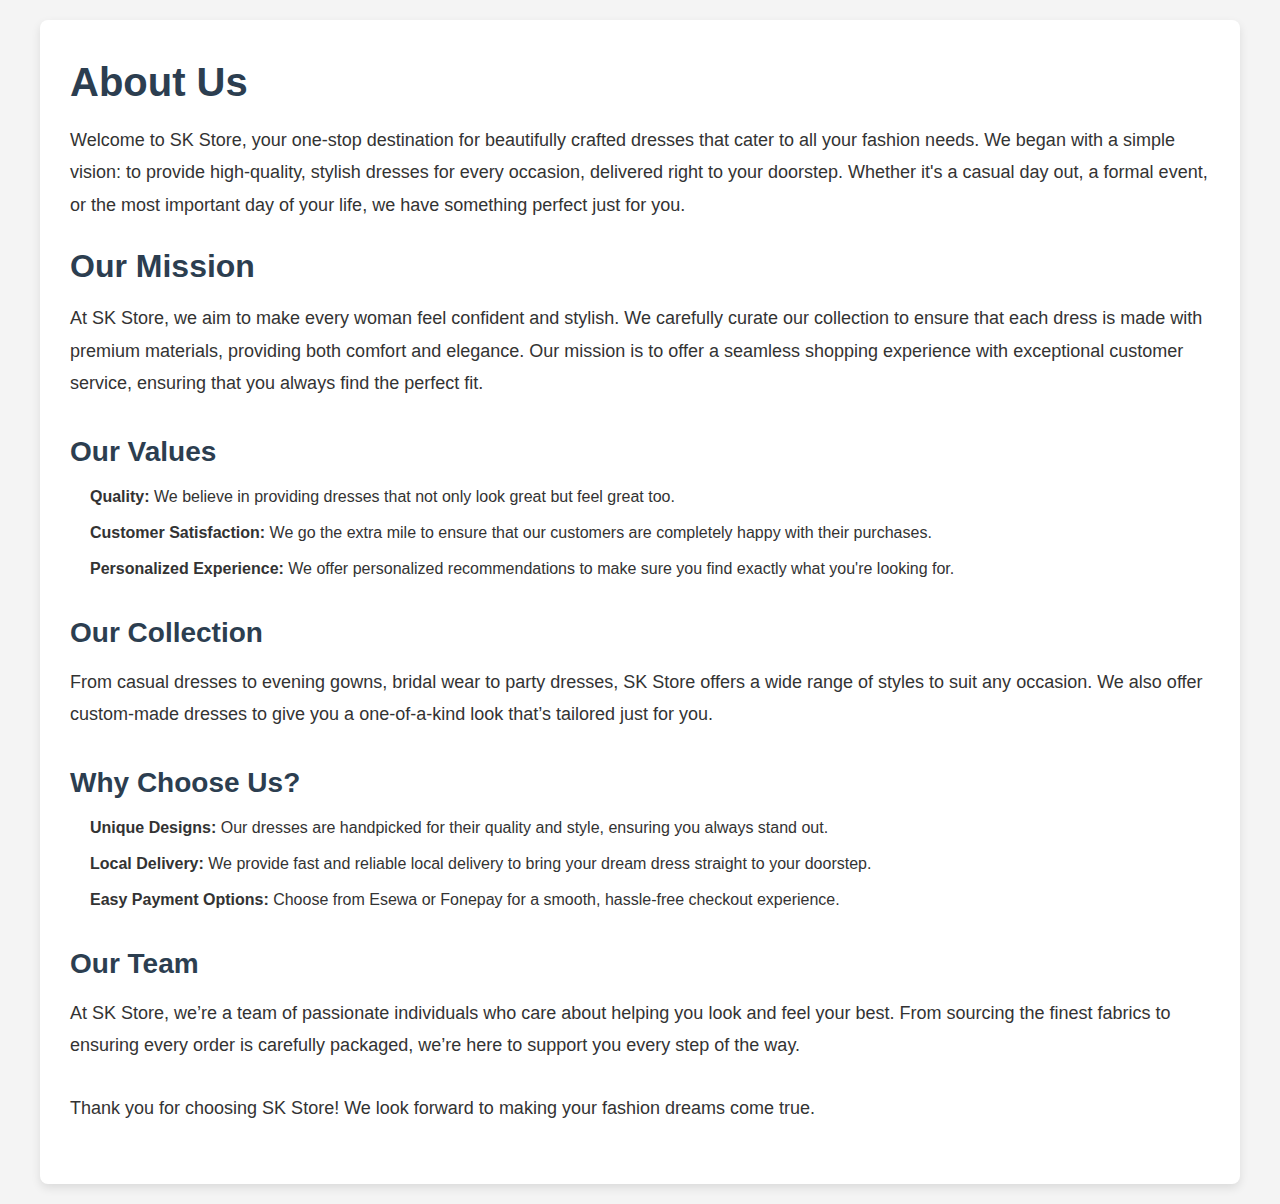
<file: aboutus.html>
<!DOCTYPE html>
<html lang="en">
<head>
    <meta charset="UTF-8">
    <meta name="viewport" content="width=device-width, initial-scale=1.0">
    <title>About Us - SK Store</title>
    <style>
        /* Basic Reset */
        * {
            margin: 0;
            padding: 0;
            box-sizing: border-box;
        }

        /* Body and Font Style */
        body {
            font-family: 'Arial', sans-serif;
            line-height: 1.6;
            background-color: #f4f4f4;
            color: #333;
            padding: 20px;
        }

        h1, h2, h3, h4, h5, h6 {
            color: #2c3e50;
            margin-bottom: 10px;
        }

        h1 {
            font-size: 2.5rem;
        }

        h2 {
            font-size: 2rem;
        }

        h3 {
            font-size: 1.75rem;
        }

        h4, h5, h6 {
            font-size: 1.5rem;
        }

        /* Container */
        .container {
            max-width: 1200px;
            margin: 0 auto;
            background-color: #fff;
            padding: 30px;
            border-radius: 8px;
            box-shadow: 0 4px 10px rgba(0, 0, 0, 0.1);
        }

        /* Section Styling */
        section {
            margin-bottom: 30px;
        }

        /* Paragraph Styling */
        p {
            font-size: 1.125rem;
            margin-bottom: 20px;
            line-height: 1.8;
        }

        /* List Styling */
        ul {
            list-style: none;
            margin-left: 0;
            padding-left: 20px;
        }

        ul li {
            margin-bottom: 10px;
        }

        /* Responsive Styling */
        @media (max-width: 768px) {
            h1 {
                font-size: 2rem;
            }

            h2 {
                font-size: 1.75rem;
            }

            h3 {
                font-size: 1.5rem;
            }

            p {
                font-size: 1rem;
            }

            .container {
                padding: 20px;
            }
        }

        @media (max-width: 480px) {
            h1 {
                font-size: 1.75rem;
            }

            h2 {
                font-size: 1.5rem;
            }

            h3 {
                font-size: 1.25rem;
            }

            p {
                font-size: 0.95rem;
            }

            .container {
                padding: 15px;
            }
        }
    </style>
</head>
<body>

    <div class="container">
        <h1>About Us</h1>
        <p>Welcome to SK Store, your one-stop destination for beautifully crafted dresses that cater to all your fashion needs. We began with a simple vision: to provide high-quality, stylish dresses for every occasion, delivered right to your doorstep. Whether it's a casual day out, a formal event, or the most important day of your life, we have something perfect just for you.</p>

        <section>
            <h2>Our Mission</h2>
            <p>At SK Store, we aim to make every woman feel confident and stylish. We carefully curate our collection to ensure that each dress is made with premium materials, providing both comfort and elegance. Our mission is to offer a seamless shopping experience with exceptional customer service, ensuring that you always find the perfect fit.</p>
        </section>

        <section>
            <h3>Our Values</h3>
            <ul>
                <li><strong>Quality:</strong> We believe in providing dresses that not only look great but feel great too.</li>
                <li><strong>Customer Satisfaction:</strong> We go the extra mile to ensure that our customers are completely happy with their purchases.</li>
                <li><strong>Personalized Experience:</strong> We offer personalized recommendations to make sure you find exactly what you're looking for.</li>
            </ul>
        </section>

        <section>
            <h3>Our Collection</h3>
            <p>From casual dresses to evening gowns, bridal wear to party dresses, SK Store offers a wide range of styles to suit any occasion. We also offer custom-made dresses to give you a one-of-a-kind look that’s tailored just for you.</p>
        </section>

        <section>
            <h3>Why Choose Us?</h3>
            <ul>
                <li><strong>Unique Designs:</strong> Our dresses are handpicked for their quality and style, ensuring you always stand out.</li>
                <li><strong>Local Delivery:</strong> We provide fast and reliable local delivery to bring your dream dress straight to your doorstep.</li>
                <li><strong>Easy Payment Options:</strong> Choose from Esewa or Fonepay for a smooth, hassle-free checkout experience.</li>
            </ul>
        </section>

        <section>
            <h3>Our Team</h3>
            <p>At SK Store, we’re a team of passionate individuals who care about helping you look and feel your best. From sourcing the finest fabrics to ensuring every order is carefully packaged, we’re here to support you every step of the way.</p>
        </section>

        <section>
            <p>Thank you for choosing SK Store! We look forward to making your fashion dreams come true.</p>
        </section>
    </div>

</body>
</html>
</file>
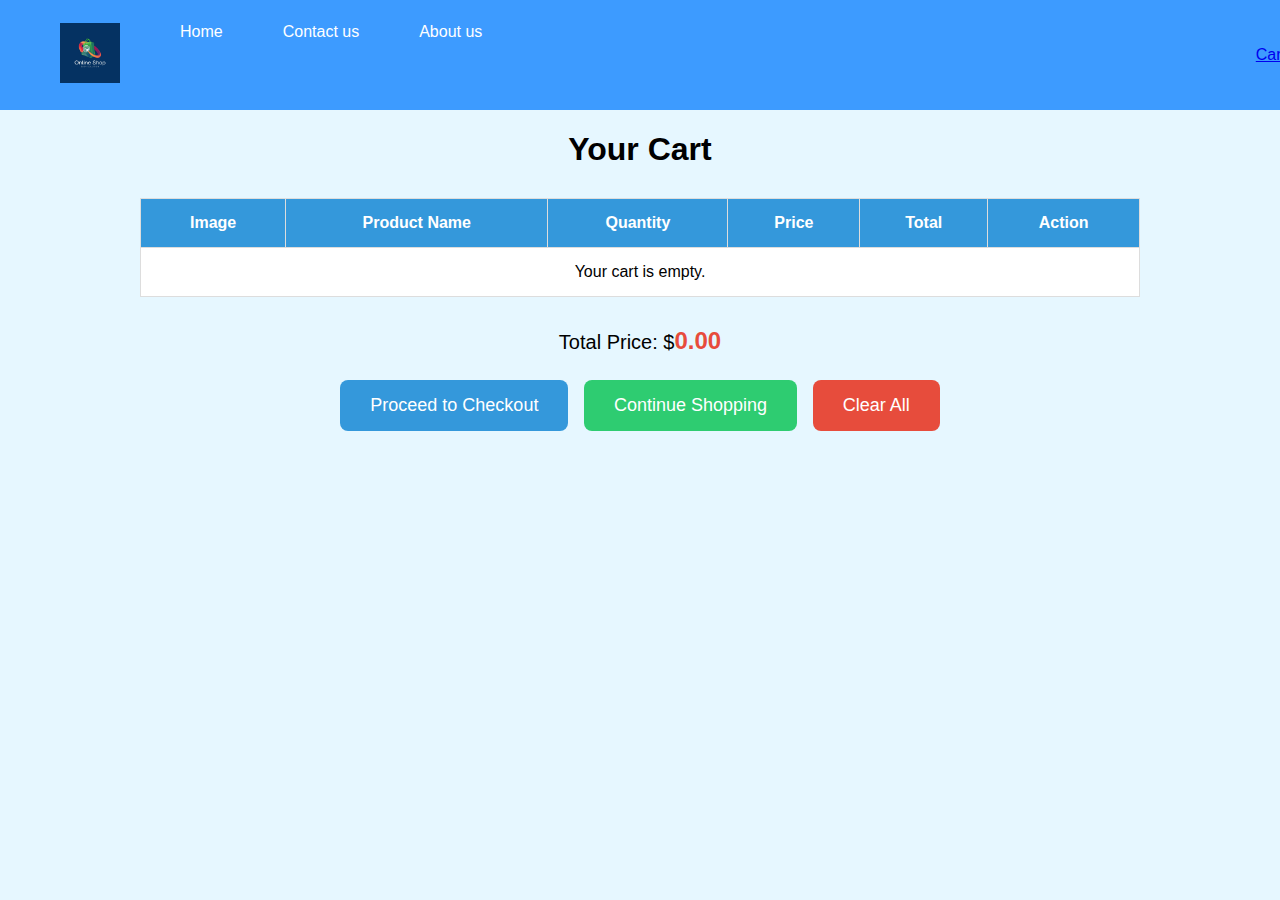
<file: cart.html>
<!DOCTYPE html>
<html lang="en">
<head>
    <meta charset="UTF-8">
    <meta name="viewport" content="width=device-width, initial-scale=1.0">
    <title>Cart-SK Store</title>
    <link rel="shortcut icon" href="logo.webp" type="image/x-icon">
    <link rel="stylesheet" href="cart.css">
</head>
<body>

<!-- nav start -->
        <div class="container-fluid">
            <nav>
                <div class="left">
                    <a href=""><img src="logo.webp" alt="" height="60px"></a>
                    <a href="">Home</a>
                    <a href="">Contact us</a>
                    <a href="">About us</a>
                </div>
                <a href="cart.html">Cart (<span id="cart-count">0</span>)</a>
            </nav>
        </div>
<!-- nav end -->

    <main>
        <h1>Your Cart</h1>
        
        <table id="cart-table">
            <thead>
                <tr>
                    <th>Image</th>
                    <th>Product Name</th>
                    <th>Quantity</th>
                    <th>Price</th>
                    <th>Total</th>
                    <th>Action</th>
                </tr>
            </thead>
            <tbody id="cart-items"></tbody>
        </table>

        <div class="cart-summary">
            <p>Total Price: $<span id="total-price">0.00</span></p>
            <div class="cart-buttons">
                <button class="checkout-btn">Proceed to Checkout</button>
                <button class="continue-shopping-btn" onclick="continueShopping()">Continue Shopping</button>
                <button class="clear-all-btn" onclick="clearCart()">Clear All</button>
            </div>
        </div>
    </main>

    <script src="cart.js"></script>

</body>
</html>
</file>
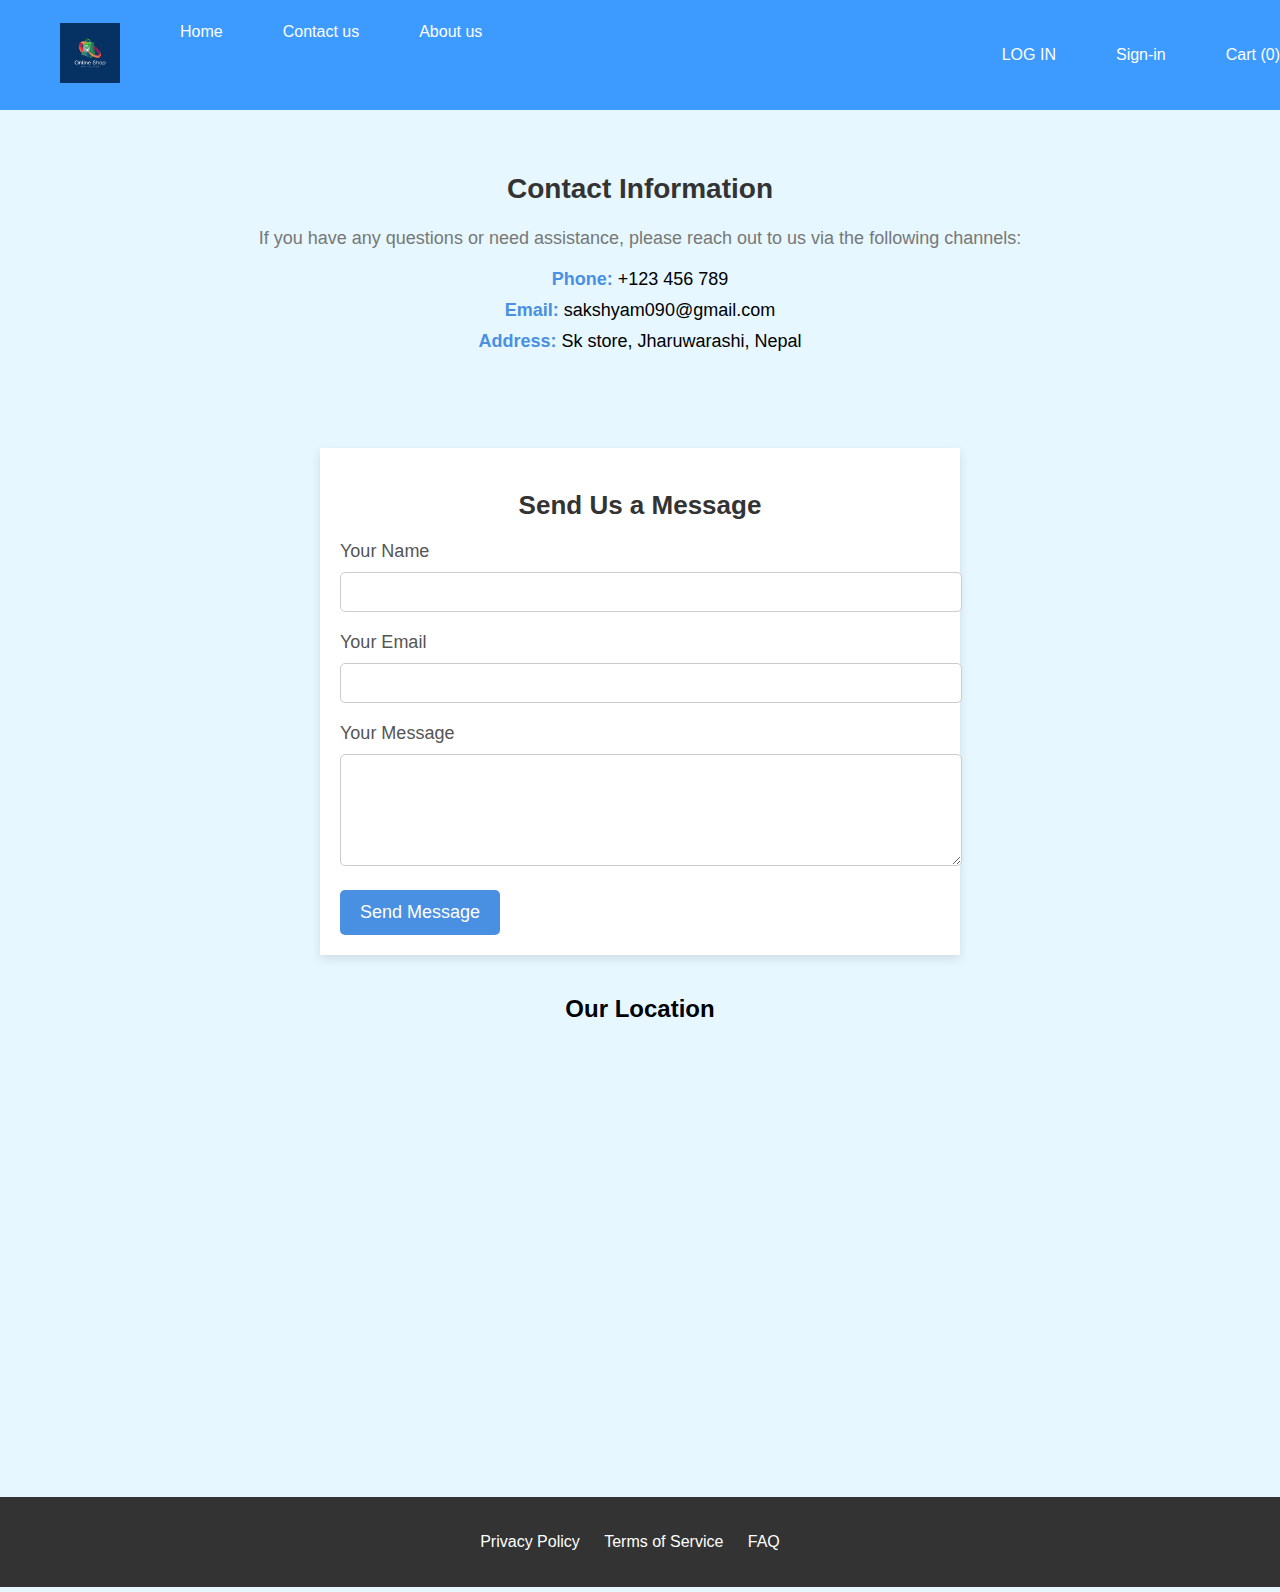
<file: contactus.html>
<!DOCTYPE html>
<html lang="en">
<head>
    <meta charset="UTF-8">
    <meta name="viewport" content="width=device-width, initial-scale=1.0">
    <title>Contact Us-Sk store</title>
    <link rel="stylesheet" href="cantact.css">
    <link rel="shortcut icon" href="logo.webp" type="image/x-icon">
</head>
<body>
    <!-- nav start -->
    <div class="container-fluid">
        <nav>
            <div class="left">
                <a href=""><img src="logo.webp" alt="" height="60px"></a>
                <a href="">Home</a>
                <a href="contactus.html">Contact us</a>
                <a href="aboutus.html">About us</a>
            </div>

            
            <div class="right">
                <a href="login.html" id="loginLink"><i class="bi bi-box-arrow-in-right"></i> LOG IN</a>
                <a href="Signin.html"><i class="bi bi-door-open"></i> Sign-in</a>
                <a href="cart.html"><i class="bi bi-minecart"></i> Cart (<span id="cart-count">0</span>)</a>
            </div>
        </nav>
    </div>
    <!-- nav ended -->


    <section class="contact-info">
        <h2>Contact Information</h2>
        <p>If you have any questions or need assistance, please reach out to us via the following channels:</p>
        <ul>
            <li><strong>Phone:</strong> +123 456 789</li>
            <li><strong>Email:</strong> sakshyam090@gmail.com</li>
            <li><strong>Address:</strong> Sk store, Jharuwarashi, Nepal</li>
        </ul>
    </section>

    <!-- Contact Form Section -->
    <section class="contact-form">
        <h2>Send Us a Message</h2>
        <form action="/submit-contact-form" method="POST">
            <label for="name">Your Name</label>
            <input type="text" id="name" name="name" required>

            <label for="email">Your Email</label>
            <input type="email" id="email" name="email" required>

            <label for="message">Your Message</label>
            <textarea id="message" name="message" rows="5" required></textarea>

            <button type="submit">Send Message</button>
        </form>
    </section>

    <!-- Map Section (optional) -->
    <section class="map">
        <h2>Our Location</h2>
        <iframe src="https://www.google.com/maps/embed?pb=!1m18!1m12!1m3!1d3535.2206029497343!2d85.34616647629412!3d27.61768357623408!2m3!1f0!2f0!3f0!3m2!1i1024!2i768!4f13.1!3m3!1m2!1s0x39eb17043a5a0f7f%3A0x32504b4ded84397c!2sJharuwarasi%20Waterfall!5e0!3m2!1sen!2snp!4v1740229746936!5m2!1sen!2snp" width="600" height="450" style="border:0;" allowfullscreen="" loading="lazy" ></iframe>
    </section>


    <!-- Footer Section -->
    <footer>
        <ul>
            <li><a href="privacy-policy.html">Privacy Policy</a></li>
            <li><a href="terms.html">Terms of Service</a></li>
            <li><a href="faq.html">FAQ</a></li>
        </ul>
    </footer>

</body>
</html>
</file>
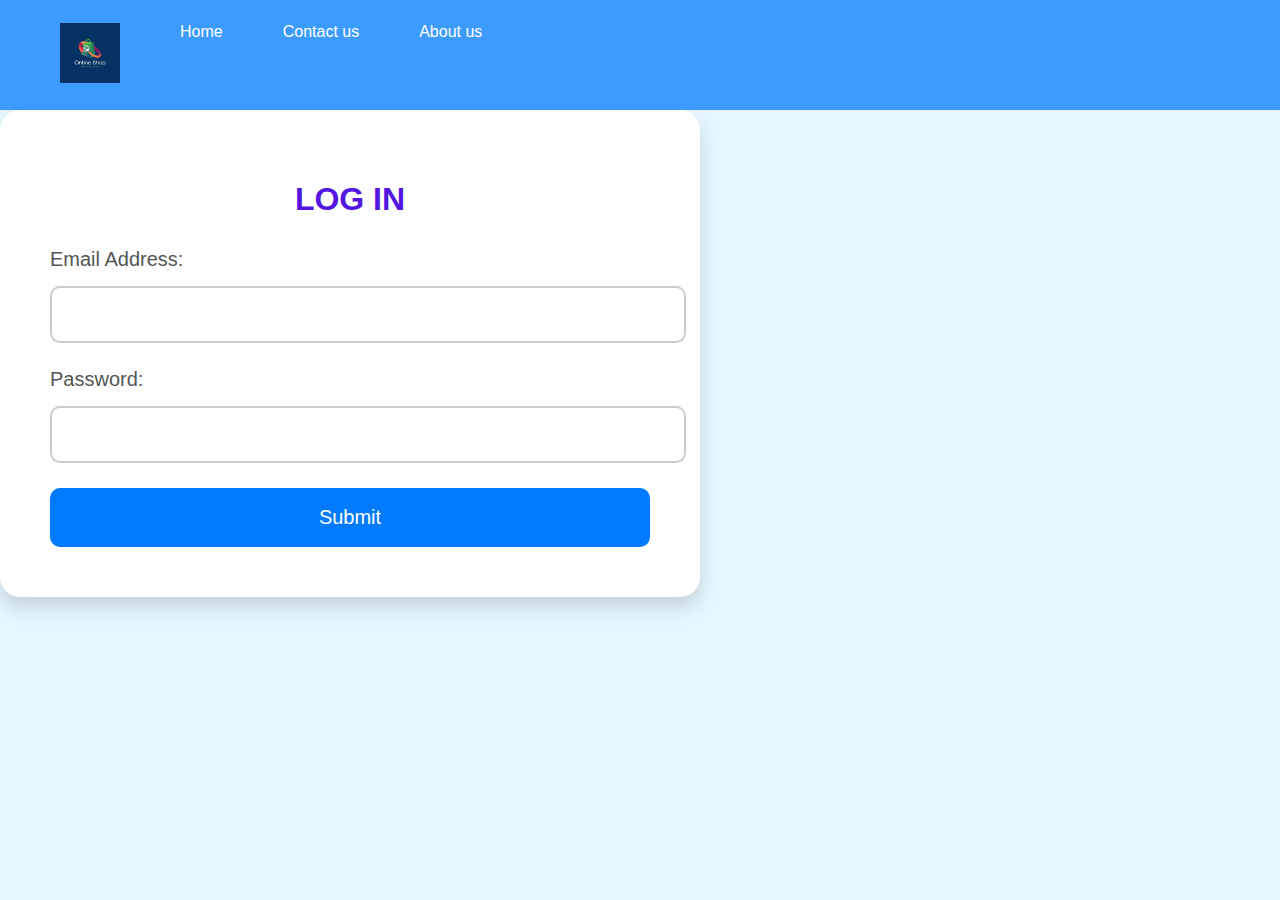
<file: login.html>
<!DOCTYPE html>
<html lang="en">
<head>
    <meta charset="UTF-8">
    <meta name="viewport" content="width=device-width, initial-scale=1.0">
    <title>SK Store - Log In</title>

    <link rel="stylesheet" href="login.css">
    <link rel="shortcut icon" href="logo.webp" type="image/x-icon">
</head>
<body>
      <!-- nav start -->
  <div class="container-fluid">
    <nav>
         <div class="left">
         <a href=""><img src="logo.webp" alt="" height="60px"></a>
             <a href="">Home</a>
             <a href="">Contact us</a>
             <a href="">About us</a>
         </div>
             
     </nav>
 </div>
 <!-- nav ended -->
    <!-- form start -->
    <div class="form-border">
        <div class="form-container">
            <h1>LOG IN</h1>

            <form id="loginForm">
                <label for="email">Email Address:</label>
                <input type="email" id="email" name="email" required>

                <label for="password">Password:</label>
                <input type="password" name="password" id="password" required>

                <button type="submit">Submit</button>
                <p id="error-message" style="color: red; display: none;">Please enter a valid email and password.</p>
            </form>
        </div>
    </div>
    <!-- form ended -->

    <script>
        document.getElementById("loginForm").addEventListener("submit", function(event) {
            event.preventDefault();

            let email = document.getElementById("email").value.trim();
            let password = document.getElementById("password").value.trim();
            let errorMessage = document.getElementById("error-message");

            if (email !== "" && password !== "") {
                localStorage.setItem("userEmail", email);
                localStorage.setItem("userPassword", password);

                alert("Login successful!");
                window.location.href = "product.html";
            } else {
                errorMessage.style.display = "block";
            }
        });
    </script>

</body>
</html>
</file>
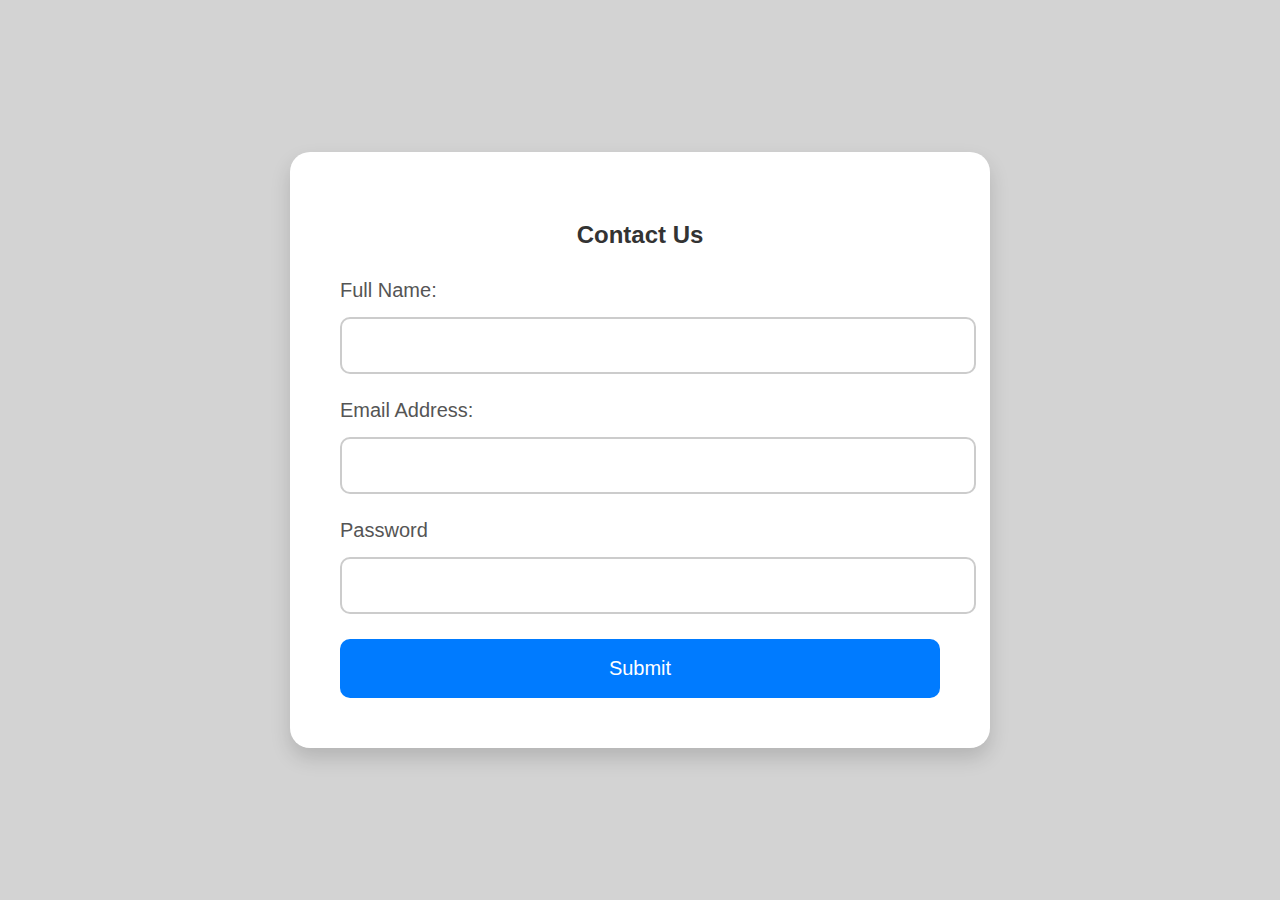
<file: Signin.html>
<!DOCTYPE html>
<html lang="en">
<head>
  <meta charset="UTF-8">
  <meta name="viewport" content="width=device-width, initial-scale=1.0">
  <title>Sign In-Sk Store</title>
  <link rel="stylesheet" href="Signin.css">
  <link rel="shortcut icon" href="logo.webp" type="image/x-icon">
</head>
<body>
     <div class="form-container">
    <h2>Contact Us</h2>
    <form action="#" method="post">
      <label for="name">Full Name:</label>
      <input type="text" id="name" name="name" required>

      <label for="email">Email Address:</label>
      <input type="email" id="email" name="email" required>
      <label for="password">Password</label>
      <input type="password" name="password" id="password">
      <a href="login.html">

          <button type="submit">Submit</button>
      </a>
    </form>
  </div>
</body>
</html>
</file>
<file: cart.css>
body {
    font-family: 'Arial', sans-serif;
    margin: 0;
    padding: 0;
    background-color: #e6f7ff;
}

.container-fluid {
    width: 100%;
    margin: 0 auto;
}

nav {
    display: flex;
    justify-content: space-between;
    align-items: center;
    background-color: #3d9bff;
    padding: 15px 30px;
    width: 100%;
}

nav img {
    height: 60px;
    transition: opacity 0.3s ease;
}

nav img:hover {
    opacity: 0.8;
}

nav .left a,
nav .right a {
    color: #fff;
    text-decoration: none;
    margin: 0 15px;
    font-size: 16px;
}

nav .left a {
    padding: 8px 15px;
    border-radius: 5px;
    color: white;
    text-decoration: none;
    transition: background-color 0.3s ease;
}

nav .left a:hover {
    background-color: #006699;
}

nav .left a:hover,
nav .right a:hover {
    text-decoration: underline;
}

nav .left {
    display: flex;
}

nav .right {
    display: flex;
    align-items: center;
}

nav .right a {
    color: #fff;
    font-size: 16px;
    margin: 0 15px;
    padding: 8px 15px;
    border-radius: 5px;
    transition: background-color 0.3s ease;
}

nav .right a:hover {
    background-color: #006699;
}

#cart-count {
    font-weight: bold;
    color: #ffcc00;
}

/* Responsive Design */
@media (max-width: 768px) {
    nav {
        flex-direction: column;
        padding: 10px 15px;
    }

    nav .left,
    nav .right {
        flex-direction: column;
        align-items: center;
        width: 100%;
        margin-bottom: 10px;
    }

    nav .left a,
    nav .right a {
        margin: 10px 0;
    }

    .search {
        width: 100%;
        justify-content: center;
        margin-top: 10px;
    }

    .search input[type="text"] {
        width: 80%;
    }
}

main {
    margin-top: 20px;
    max-width: 1000px;
    margin: 0 auto;
}

h1 {
    text-align: center;
    font-size: 32px;
    margin-bottom: 30px;
}

#cart-table {
    width: 100%;
    border-collapse: collapse;
    margin-bottom: 30px;
}

#cart-table th, #cart-table td {
    padding: 15px;
    text-align: center;
    border: 1px solid #ddd;
}

#cart-table th {
    background-color: #3498db;
    color: white;
    font-weight: bold;
}

#cart-table td {
    background-color: white;
}

.cart-item-image img {
    max-width: 80px;
    max-height: 80px;
    object-fit: contain;
    border-radius: 8px;
}

.cart-item-name, .cart-item-quantity, .cart-item-price, .cart-item-total {
    font-size: 16px;
}

.cart-item-action button {
    background-color: #e74c3c;
    color: white;
    padding: 8px 15px;
    border: none;
    border-radius: 5px;
    cursor: pointer;
}

.cart-item-action button:hover {
    background-color: #c0392b;
}

.cart-summary {
    text-align: center;
    margin-top: 30px;
    font-size: 20px;
}

#total-price {
    font-weight: bold;
    font-size: 24px;
    color: #e74c3c;
}

.cart-buttons {
    margin-top: 20px;
}

.checkout-btn, .continue-shopping-btn, .clear-all-btn {
    background-color: #3498db;
    color: white;
    padding: 15px 30px;
    border: none;
    border-radius: 8px;
    font-size: 18px;
    cursor: pointer;
    margin: 5px;
}

.checkout-btn:hover, .continue-shopping-btn:hover, .clear-all-btn:hover {
    background-color: #2980b9;
}

.continue-shopping-btn {
    background-color: #2ecc71;
}

.clear-all-btn {
    background-color: #e74c3c;
}
</file>
<file: cantact.css>
body {
    font-family: 'Arial', sans-serif;
    margin: 0;
    padding: 0;
    background-color: #e6f7ff;
}

.container-fluid {
    width: 100%;
    margin: 0 auto;
}

nav {
    display: flex;
    justify-content: space-between;
    align-items: center;
    background-color: #3d9bff;
    padding: 15px 30px;
    width: 100%;
}

nav img {
    height: 60px;
    transition: opacity 0.3s ease;
}

nav img:hover {
    opacity: 0.8;
}

nav .left a,
nav .right a {
    color: #fff;
    text-decoration: none;
    margin: 0 15px;
    font-size: 16px;
}

nav .left a {
    padding: 8px 15px;
    border-radius: 5px;
    color: white;
    text-decoration: none;
    transition: background-color 0.3s ease;
}

nav .left a:hover {
    background-color: #006699;
}

nav .left a:hover,
nav .right a:hover {
    text-decoration: underline;
}

nav .left {
    display: flex;
}

.search {
    display: flex;
    align-items: center;
    justify-content: center;
    margin: 20px;
}

.search label {
    margin-right: 10px;
    font-size: 16px;
    color: #333;
}

.search input[type="text"] {
    width: 250px;
    padding: 8px 12px;
    font-size: 14px;
    border: 2px solid #ccc;
    border-radius: 5px;
    outline: none;
    transition: border-color 0.3s ease;
}

.search input[type="text"]:focus {
    border-color: #007bff;
    box-shadow: 0 0 5px rgba(0, 123, 255, 0.5);
}

.search input[type="text"]::placeholder {
    color: #aaa;
}

nav .right {
    display: flex;
}

nav .right a {
    padding: 8px 15px;
    border-radius: 5px;
    transition: background-color 0.3s ease;
}

nav .right a:hover {
    background-color: #006699;
}

/* Contact Info Section */
.contact-info {
    padding: 40px 20px;
    text-align: center;
}

.contact-info h2 {
    font-size: 28px;
    color: #333;
}

.contact-info p {
    font-size: 18px;
    color: #777;
}

.contact-info ul {
    list-style: none;
    padding: 0;
    margin-top: 20px;
}

.contact-info ul li {
    font-size: 18px;
    margin-bottom: 10px;
}

.contact-info ul li strong {
    color: #4a90e2;
}

/* Contact Form Section */
.contact-form {
    background-color: white;
    max-width: 600px;
    margin: 40px auto;
    padding: 20px;
    box-shadow: 0px 4px 10px rgba(0, 0, 0, 0.1);
}

.contact-form h2 {
    font-size: 26px;
    color: #333;
    text-align: center;
    margin-bottom: 20px;
}

.contact-form label {
    font-size: 18px;
    color: #555;
    margin-bottom: 10px;
    display: block;
}

.contact-form input, .contact-form textarea {
    width: 100%;
    padding: 10px;
    margin-bottom: 20px;
    border: 1px solid #ccc;
    border-radius: 5px;
    font-size: 16px;
}

.contact-form button {
    background-color: #4a90e2;
    color: white;
    padding: 12px 20px;
    border: none;
    border-radius: 5px;
    font-size: 18px;
    cursor: pointer;
}

.contact-form button:hover {
    background-color: #357ab7;
}

/* Map Section */
.map {
    text-align: center;
    margin-top: 40px;
}

.map iframe {
    border: none;
    width: 100%;
    height: 450px;
}

/* Footer Section */
footer {
    background-color: #333;
    color: white;
    text-align: center;
    padding: 20px;
}

footer ul {
    list-style: none;
    padding: 0;
}

footer ul li {
    display: inline;
    margin-right: 20px;
}

footer ul li a {
    color: white;
    text-decoration: none;
    font-size: 16px;
}

footer ul li a:hover {
    text-decoration: underline;
}
</file>
<file: login.css>
/* styles.css */
body {
  font-family: 'Arial', sans-serif;
  margin: 0;
  padding: 0;
  background-color: #e6f7ff;
}

.container-fluid {
  width: 100%;
  margin: 0 auto;
}

nav {
  display: flex;
  justify-content: space-between;
  align-items: center;
  background-color: #3d9bff;
  padding: 15px 30px;
  width: 100%;
}

nav img {
  height: 60px;
  transition: opacity 0.3s ease;
}

nav img:hover {
  opacity: 0.8;
}

nav .left a,
nav .right a {
  color: #fff;
  text-decoration: none;
  margin: 0 15px;
  font-size: 16px;
}

nav .left a {
  padding: 8px 15px;
  border-radius: 5px;
  color: white;
  text-decoration: none;
  transition: background-color 0.3s ease;
}

nav .left a:hover {
  background-color: #006699;
}

nav .left a:hover,
nav .right a:hover {
  text-decoration: underline;
}

nav .left {
  display: flex;
}

nav .right {
  display: flex;
  align-items: center;
}

nav .right a {
  color: #fff;
  font-size: 16px;
  margin: 0 15px;
  padding: 8px 15px;
  border-radius: 5px;
  transition: background-color 0.3s ease;
}

nav .right a:hover {
  background-color: #006699;
}

#cart-count {
  font-weight: bold;
  color: #ffcc00;
}

/* Responsive Design */
@media (max-width: 768px) {
  nav {
      flex-direction: column;
      padding: 10px 15px;
  }

  nav .left,
  nav .right {
      flex-direction: column;
      align-items: center;
      width: 100%;
      margin-bottom: 10px;
  }

  nav .left a,
  nav .right a {
      margin: 10px 0;
  }

  .search {
      width: 100%;
      justify-content: center;
      margin-top: 10px;
  }

  .search input[type="text"] {
      width: 80%;
  }
}

  
  .form-container {
    background-color: #ffffff;
    padding: 50px;
    border-radius: 20px;
    box-shadow: 0 10px 20px rgba(0, 0, 0, 0.15);
    width: 600px;
    max-width: 100%;
  }
  
  h1{
    text-align: center;
    color: #5216e0;
    margin-bottom: 30px;
  }
  
  label {
    display: block;
    margin-bottom: 15px;
    font-size: 20px;
    color: #555;
  }
  
  input, textarea {
    width: 100%;
    padding: 16px;
    margin-bottom: 25px;
    border: 2px solid #ccc;
    border-radius: 10px;
    font-size: 18px;
  }
  
  textarea {
    resize: vertical;
  }
  
  button {
    width: 100%;
    padding: 18px;
    background-color: #007bff;
    color: #fff;
    border: none;
    border-radius: 10px;
    font-size: 20px;
    cursor: pointer;
  }
  
  button:hover {
    background-color: #0056b3;
  }
</file>
<file: Signin.css>
/* styles.css */
body {
    font-family: Arial, sans-serif;
    background-color: lightgrey;
    display: flex;
    justify-content: center;
    align-items: center;
    height: 100vh;
    margin: 0;
  }
  
  .form-container {
    background-color: #ffffff;
    padding: 50px;
    border-radius: 20px;
    box-shadow: 0 10px 20px rgba(0, 0, 0, 0.15);
    width: 600px;
    max-width: 100%;
  }
  
  h2 {
    text-align: center;
    color: #333;
    margin-bottom: 30px;
  }
  
  label {
    display: block;
    margin-bottom: 15px;
    font-size: 20px;
    color: #555;
  }
  
  input, textarea {
    width: 100%;
    padding: 16px;
    margin-bottom: 25px;
    border: 2px solid #ccc;
    border-radius: 10px;
    font-size: 18px;
  }
  
  textarea {
    resize: vertical;
  }
  
  button {
    width: 100%;
    padding: 18px;
    background-color: #007bff;
    color: #fff;
    border: none;
    border-radius: 10px;
    font-size: 20px;
    cursor: pointer;
  }
  
  button:hover {
    background-color: #0056b3;
  }
</file>
